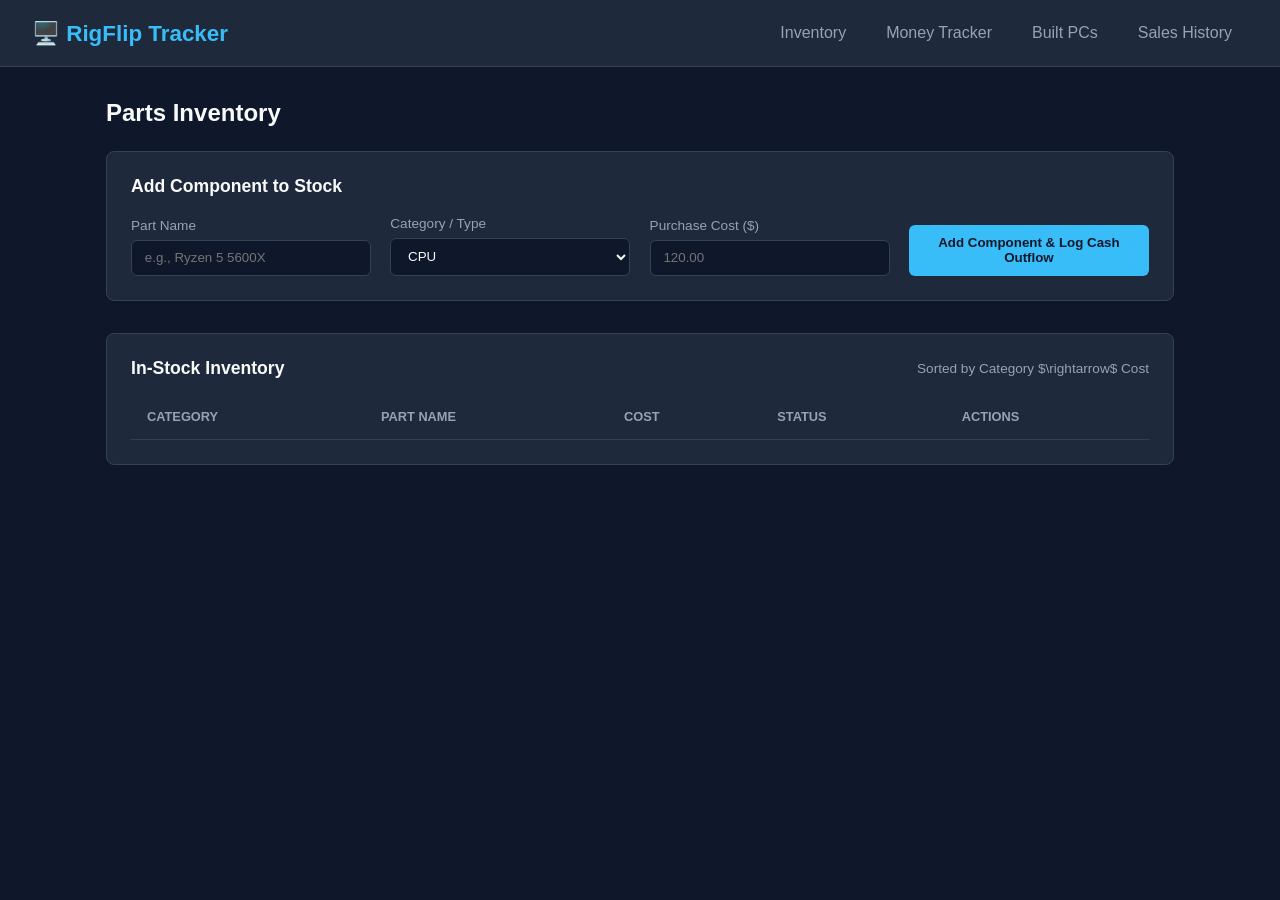
<file: index.html>
<!DOCTYPE html>
<html lang="en">
<head>
  <meta charset="UTF-8">
  <meta name="viewport" content="width=device-width, initial-scale=1.0">
  <title>RigFlip - Parts Inventory</title>
  <link rel="stylesheet" href="style.css">
</head>
<body data-page="inventory">
  <header>
    <div class="logo">
      <h1>🖥️ RigFlip Tracker</h1>
    </div>
    <nav>
      <a href="index.html">Inventory</a>
      <a href="expenses.html">Money Tracker</a>
      <a href="pcs.html">Built PCs</a>
      <a href="sales.html">Sales History</a>
    </nav>
  </header>

  <div class="container">
    <h2>Parts Inventory</h2>

    <div class="card">
      <h3 class="card-title">Add Component to Stock</h3>
      <form id="inventory-form">
        <div class="form-group">
          <label>Part Name</label>
          <input type="text" id="part-name" placeholder="e.g., Ryzen 5 5600X" required>
        </div>
        <div class="form-group">
          <label>Category / Type</label>
          <select id="part-category">
            <option value="CPU">CPU</option>
            <option value="GPU">GPU</option>
            <option value="RAM">RAM</option>
            <option value="Storage">Storage</option>
            <option value="Motherboard">Motherboard</option>
            <option value="PSU">PSU</option>
            <option value="Case">Case</option>
            <option value="Other">Other</option>
          </select>
        </div>
        <div class="form-group">
          <label>Purchase Cost ($)</label>
          <input type="number" step="0.01" id="part-cost" placeholder="120.00" required>
        </div>
        <button type="submit">Add Component & Log Cash Outflow</button>
      </form>
    </div>

    <div class="card">
      <div style="display: flex; justify-content: space-between; align-items: center; margin-bottom: 1rem;">
        <h3 class="card-title" style="margin: 0;">In-Stock Inventory</h3>
        <span style="font-size: 0.85rem; color: var(--text-muted);">Sorted by Category $\rightarrow$ Cost</span>
      </div>
      <table>
        <thead>
          <tr>
            <th>Category</th>
            <th>Part Name</th>
            <th>Cost</th>
            <th>Status</th>
            <th>Actions</th>
          </tr>
        </thead>
        <tbody id="inventory-tbody"></tbody>
      </table>
    </div>
  </div>

  <script type="module" src="app.js"></script>
</body>
</html>
</file>
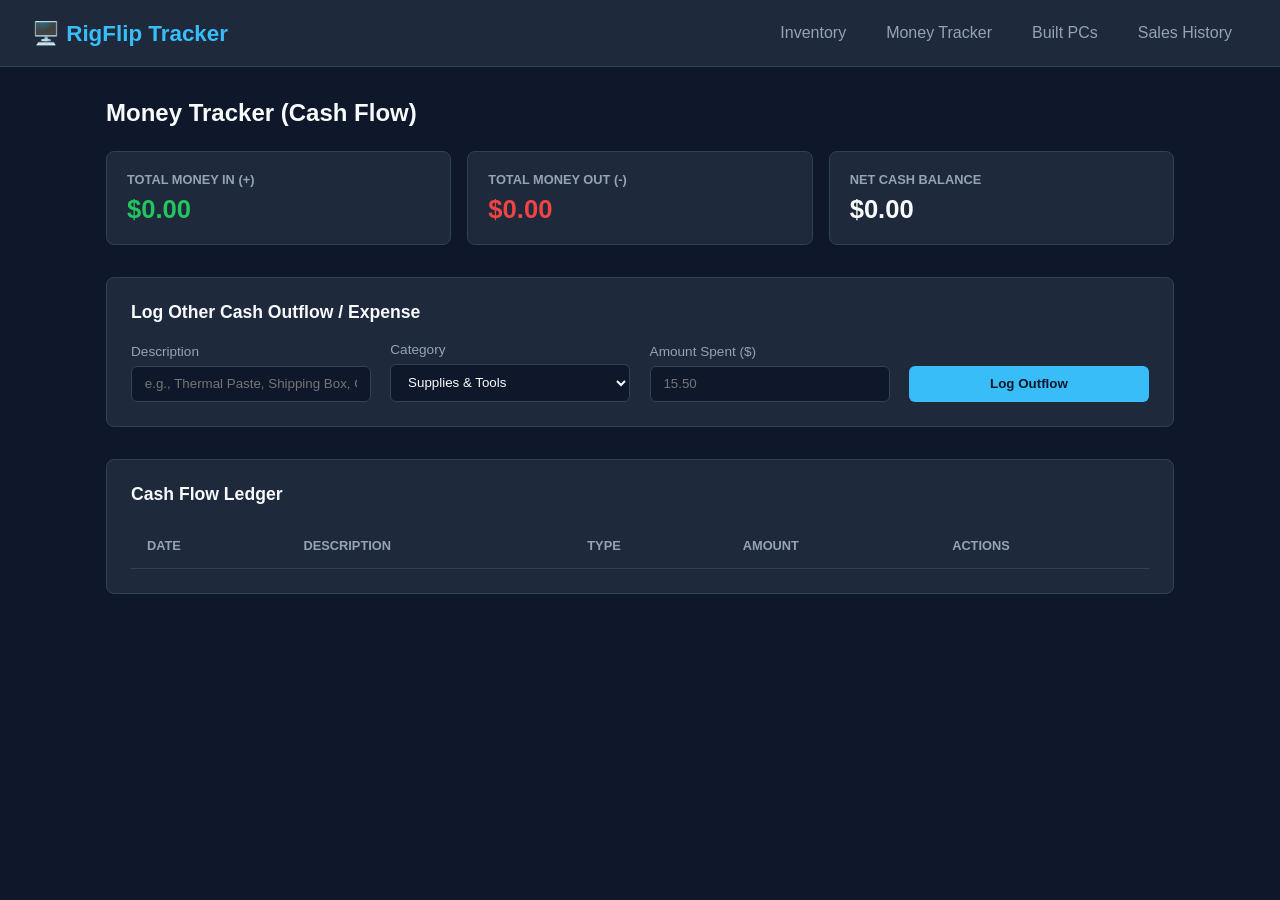
<file: expenses.html>
<!DOCTYPE html>
<html lang="en">
<head>
  <meta charset="UTF-8">
  <meta name="viewport" content="width=device-width, initial-scale=1.0">
  <title>RigFlip - Money Tracker</title>
  <link rel="stylesheet" href="style.css">
</head>
<body data-page="expenses">
  <header>
    <div class="logo">
      <h1>🖥️ RigFlip Tracker</h1>
    </div>
    <nav>
      <a href="index.html">Inventory</a>
      <a href="expenses.html">Money Tracker</a>
      <a href="pcs.html">Built PCs</a>
      <a href="sales.html">Sales History</a>
    </nav>
  </header>

  <div class="container">
    <h2>Money Tracker (Cash Flow)</h2>

    <div class="stats-grid">
      <div class="stat-card">
        <h3>Total Money In (+)</h3>
        <div class="val" id="total-inflow" style="color: var(--success);">$0.00</div>
      </div>
      <div class="stat-card">
        <h3>Total Money Out (-)</h3>
        <div class="val" id="total-outflow" style="color: var(--danger);">$0.00</div>
      </div>
      <div class="stat-card">
        <h3>Net Cash Balance</h3>
        <div class="val" id="net-balance">$0.00</div>
      </div>
    </div>

    <div class="card">
      <h3 class="card-title">Log Other Cash Outflow / Expense</h3>
      <form id="expense-form">
        <div class="form-group">
          <label>Description</label>
          <input type="text" id="exp-desc" placeholder="e.g., Thermal Paste, Shipping Box, Gas" required>
        </div>
        <div class="form-group">
          <label>Category</label>
          <select id="exp-cat">
            <option value="Supplies & Tools">Supplies & Tools</option>
            <option value="Shipping">Shipping</option>
            <option value="Software/OS">Software/OS</option>
            <option value="Gas/Travel">Gas/Travel</option>
            <option value="Misc">Misc</option>
          </select>
        </div>
        <div class="form-group">
          <label>Amount Spent ($)</label>
          <input type="number" step="0.01" id="exp-amount" placeholder="15.50" required>
        </div>
        <button type="submit">Log Outflow</button>
      </form>
    </div>

    <div class="card">
      <h3 class="card-title">Cash Flow Ledger</h3>
      <table>
        <thead>
          <tr>
            <th>Date</th>
            <th>Description</th>
            <th>Type</th>
            <th>Amount</th>
            <th>Actions</th>
          </tr>
        </thead>
        <tbody id="expense-tbody"></tbody>
      </table>
    </div>
  </div>

  <script type="module" src="app.js"></script>
</body>
</html>
</file>
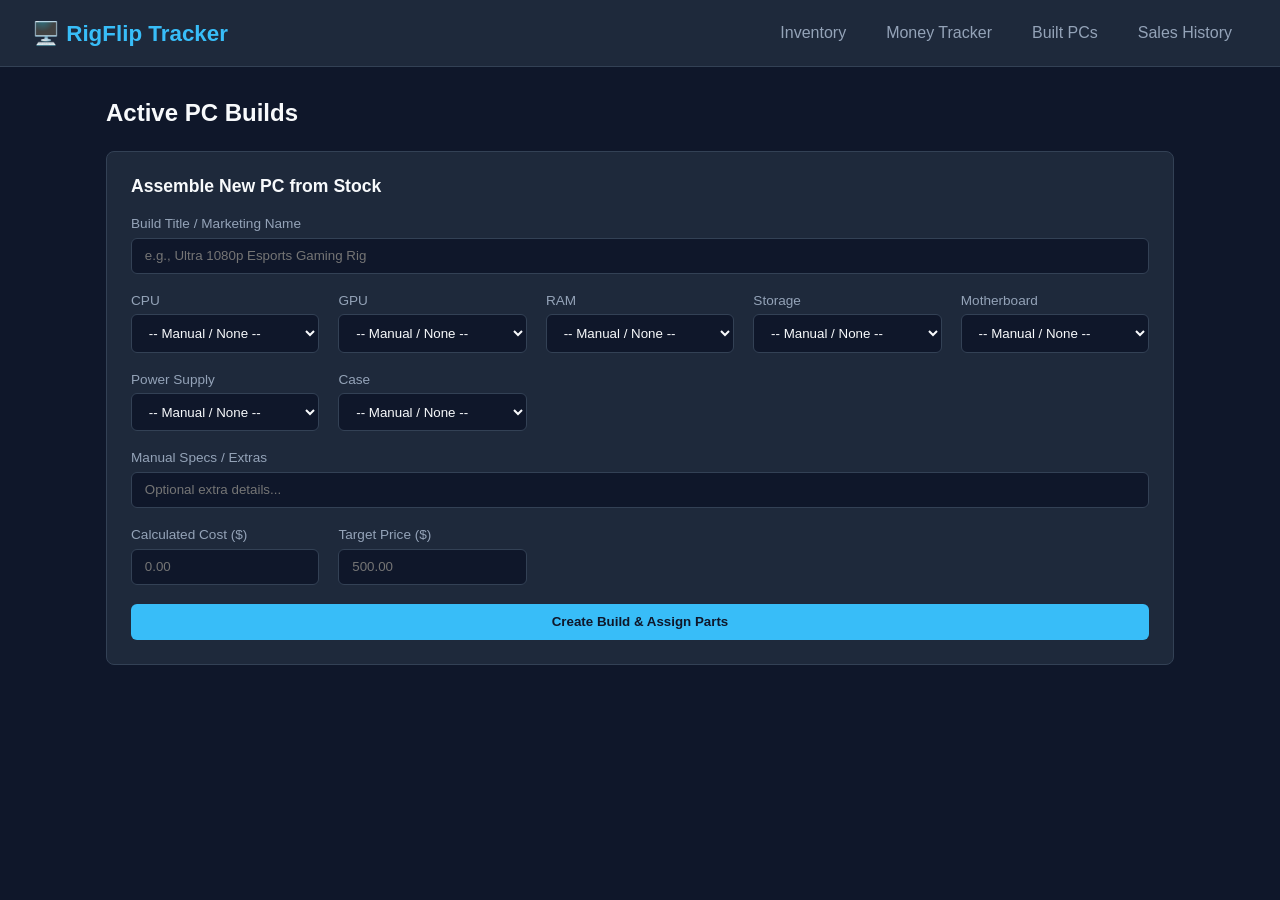
<file: pcs.html>
<!DOCTYPE html>
<html lang="en">
<head>
  <meta charset="UTF-8">
  <meta name="viewport" content="width=device-width, initial-scale=1.0">
  <title>RigFlip - Built PCs</title>
  <link rel="stylesheet" href="style.css">
</head>
<body data-page="pcs">
  <header>
    <div class="logo">
      <h1>🖥️ RigFlip Tracker</h1>
    </div>
    <nav>
      <a href="index.html">Inventory</a>
      <a href="expenses.html">Money Tracker</a>
      <a href="pcs.html">Built PCs</a>
      <a href="sales.html">Sales History</a>
    </nav>
  </header>

  <div class="container">
    <h2>Active PC Builds</h2>

    <div class="card">
      <h3 class="card-title">Assemble New PC from Stock</h3>
      <form id="pc-form">
        <div class="form-group" style="grid-column: 1 / -1;">
          <label>Build Title / Marketing Name</label>
          <input type="text" id="pc-name" placeholder="e.g., Ultra 1080p Esports Gaming Rig" required>
        </div>

        <div class="form-group"><label>CPU</label><select id="select-cpu" class="part-select"><option value="">-- Manual / None --</option></select></div>
        <div class="form-group"><label>GPU</label><select id="select-gpu" class="part-select"><option value="">-- Manual / None --</option></select></div>
        <div class="form-group"><label>RAM</label><select id="select-ram" class="part-select"><option value="">-- Manual / None --</option></select></div>
        <div class="form-group"><label>Storage</label><select id="select-storage" class="part-select"><option value="">-- Manual / None --</option></select></div>
        <div class="form-group"><label>Motherboard</label><select id="select-mobo" class="part-select"><option value="">-- Manual / None --</option></select></div>
        <div class="form-group"><label>Power Supply</label><select id="select-psu" class="part-select"><option value="">-- Manual / None --</option></select></div>
        <div class="form-group"><label>Case</label><select id="select-case" class="part-select"><option value="">-- Manual / None --</option></select></div>

        <div class="form-group" style="grid-column: 1 / -1;">
          <label>Manual Specs / Extras</label>
          <input type="text" id="pc-manual-specs" placeholder="Optional extra details...">
        </div>

        <div class="form-group">
          <label>Calculated Cost ($)</label>
          <input type="number" step="0.01" id="pc-cost" placeholder="0.00" required>
        </div>
        <div class="form-group">
          <label>Target Price ($)</label>
          <input type="number" step="0.01" id="pc-target" placeholder="500.00" required>
        </div>

        <button type="submit" style="grid-column: 1 / -1;">Create Build & Assign Parts</button>
      </form>
    </div>

    <div class="pcs-grid" id="pcs-grid"></div>
  </div>

  <script type="module" src="app.js"></script>
</body>
</html>
</file>
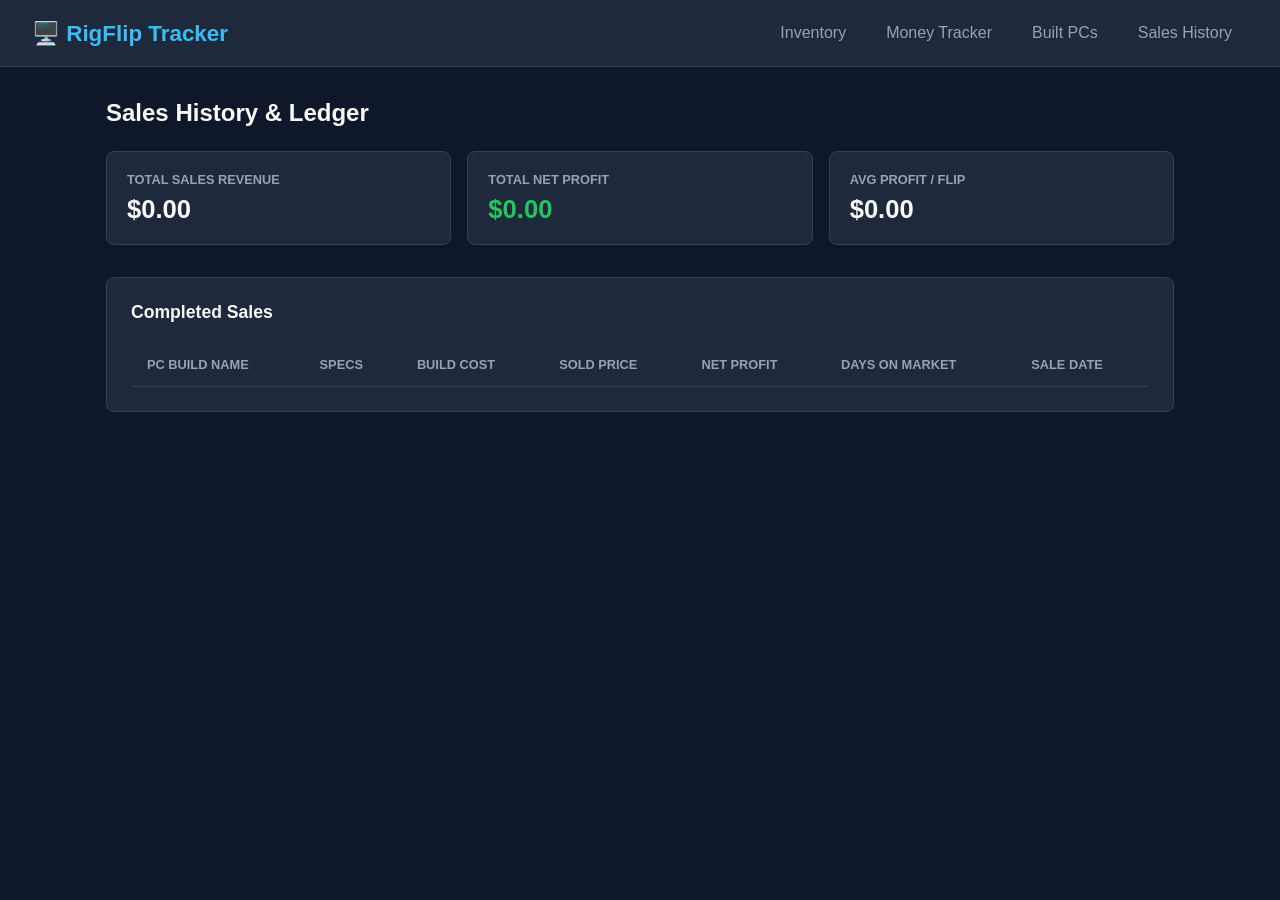
<file: sales.html>
<!DOCTYPE html>
<html lang="en">
<head>
  <meta charset="UTF-8">
  <meta name="viewport" content="width=device-width, initial-scale=1.0">
  <title>RigFlip - Sales History</title>
  <link rel="stylesheet" href="style.css">
</head>
<body data-page="sales">
  <header>
    <div class="logo">
      <h1>🖥️ RigFlip Tracker</h1>
    </div>
    <nav>
      <a href="index.html">Inventory</a>
      <a href="expenses.html">Money Tracker</a>
      <a href="pcs.html">Built PCs</a>
      <a href="sales.html">Sales History</a>
    </nav>
  </header>

  <div class="container">
    <h2>Sales History & Ledger</h2>

    <div class="stats-grid">
      <div class="stat-card">
        <h3>Total Sales Revenue</h3>
        <div class="val" id="total-revenue">$0.00</div>
      </div>
      <div class="stat-card">
        <h3>Total Net Profit</h3>
        <div class="val" id="total-profit" style="color: var(--success);">$0.00</div>
      </div>
      <div class="stat-card">
        <h3>Avg Profit / Flip</h3>
        <div class="val" id="avg-profit">$0.00</div>
      </div>
    </div>

    <div class="card">
      <h3 class="card-title">Completed Sales</h3>
      <table>
        <thead>
          <tr>
            <th>PC Build Name</th>
            <th>Specs</th>
            <th>Build Cost</th>
            <th>Sold Price</th>
            <th>Net Profit</th>
            <th>Days on Market</th>
            <th>Sale Date</th>
          </tr>
        </thead>
        <tbody id="sales-tbody"></tbody>
      </table>
    </div>
  </div>

  <script type="module" src="app.js"></script>
</body>
</html>
</file>
<file: style.css>
:root {
  --bg-color: #0f172a;
  --card-bg: #1e293b;
  --card-border: #334155;
  --accent: #38bdf8;
  --accent-hover: #0284c7;
  --text-main: #f8fafc;
  --text-muted: #94a3b8;
  --success: #22c55e;
  --danger: #ef4444;
}

* {
  box-sizing: border-box;
  margin: 0;
  padding: 0;
  font-family: -apple-system, BlinkMacSystemFont, "Segoe UI", Roboto, sans-serif;
}

body {
  background-color: var(--bg-color);
  color: var(--text-main);
  padding-bottom: 50px;
}

header {
  background-color: var(--card-bg);
  border-bottom: 1px solid var(--card-border);
  padding: 1rem 2rem;
  display: flex;
  justify-content: space-between;
  align-items: center;
  flex-wrap: wrap;
  gap: 1rem;
}

.logo h1 {
  font-size: 1.4rem;
  color: var(--accent);
}

nav {
  display: flex;
  gap: 0.5rem;
}

nav a {
  color: var(--text-muted);
  text-decoration: none;
  font-weight: 500;
  padding: 0.5rem 1rem;
  border-radius: 6px;
  transition: all 0.2s;
}

nav a:hover, nav a.active {
  color: var(--text-main);
  background-color: var(--card-border);
}

.container {
  max-width: 1100px;
  margin: 2rem auto;
  padding: 0 1rem;
}

h2 {
  margin-bottom: 1.5rem;
}

.stats-grid {
  display: grid;
  grid-template-columns: repeat(auto-fit, minmax(220px, 1fr));
  gap: 1rem;
  margin-bottom: 2rem;
}

.stat-card {
  background-color: var(--card-bg);
  border: 1px solid var(--card-border);
  border-radius: 8px;
  padding: 1.25rem;
}

.stat-card h3 {
  font-size: 0.8rem;
  color: var(--text-muted);
  text-transform: uppercase;
  margin-bottom: 0.5rem;
}

.stat-card .val {
  font-size: 1.6rem;
  font-weight: bold;
}

.card {
  background-color: var(--card-bg);
  border: 1px solid var(--card-border);
  border-radius: 8px;
  padding: 1.5rem;
  margin-bottom: 2rem;
}

.card-title {
  font-size: 1.1rem;
  margin-bottom: 1.2rem;
}

form {
  display: grid;
  grid-template-columns: repeat(auto-fit, minmax(180px, 1fr));
  gap: 1.2rem;
  align-items: end;
}

.form-group {
  display: flex;
  flex-direction: column;
  gap: 0.4rem;
}

label {
  font-size: 0.85rem;
  color: var(--text-muted);
}

input, select {
  background-color: var(--bg-color);
  border: 1px solid var(--card-border);
  color: var(--text-main);
  padding: 0.6rem 0.8rem;
  border-radius: 6px;
  outline: none;
}

input:focus, select:focus {
  border-color: var(--accent);
}

button, .btn {
  background-color: var(--accent);
  color: #0f172a;
  border: none;
  padding: 0.65rem 1.2rem;
  border-radius: 6px;
  font-weight: 600;
  cursor: pointer;
  transition: background 0.2s;
}

button:hover, .btn:hover {
  background-color: var(--accent-hover);
}

.btn-danger {
  background-color: var(--danger);
  color: #fff;
}

.btn-success {
  background-color: var(--success);
  color: #0f172a;
}

table {
  width: 100%;
  border-collapse: collapse;
  text-align: left;
}

th, td {
  padding: 0.9rem 1rem;
  border-bottom: 1px solid var(--card-border);
}

th {
  color: var(--text-muted);
  font-weight: 600;
  font-size: 0.8rem;
  text-transform: uppercase;
}

.pcs-grid {
  display: grid;
  grid-template-columns: repeat(auto-fill, minmax(320px, 1fr));
  gap: 1.5rem;
}

.badge {
  padding: 0.25rem 0.6rem;
  border-radius: 12px;
  font-size: 0.75rem;
  font-weight: 600;
  display: inline-block;
}

.badge-building { background: rgba(234, 179, 8, 0.2); color: #fde047; }
.badge-testing { background: rgba(168, 85, 247, 0.2); color: #c084fc; }
.badge-listed { background: rgba(56, 189, 248, 0.2); color: #38bdf8; }
.badge-in-stock { background: rgba(34, 197, 94, 0.2); color: #4ade80; }
.badge-outflow { background: rgba(239, 68, 68, 0.2); color: #f87171; }
.badge-inflow { background: rgba(34, 197, 94, 0.2); color: #4ade80; }
</file>
